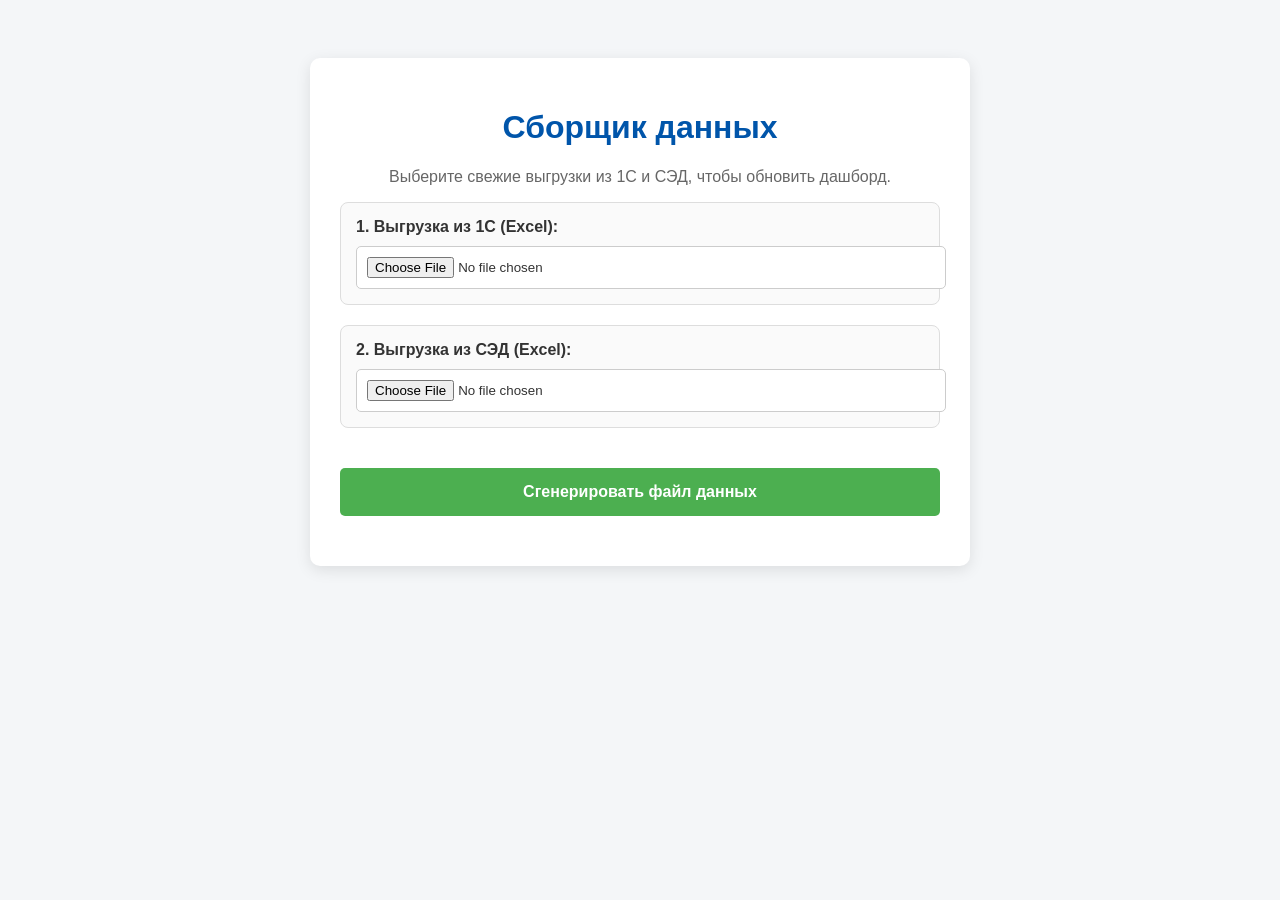
<file: builder.html>
<!DOCTYPE html>
<html lang="ru">
<head>
    <meta charset="UTF-8">
    <title>Сборщик данных для Дашборда</title>
    <!-- Подключаем локальную библиотеку для чтения Excel -->
    <script src="xlsx.full.min.js"></script>
    <style>
        body { font-family: Arial, sans-serif; padding: 50px; background: #f4f6f8; color: #333; }
        .container { max-width: 600px; margin: 0 auto; background: white; padding: 30px; border-radius: 10px; box-shadow: 0 4px 15px rgba(0,0,0,0.1); }
        h1 { color: #0055aa; text-align: center; }
        .file-group { margin-bottom: 20px; padding: 15px; border: 1px solid #ddd; border-radius: 8px; background: #fafafa; }
        label { display: block; font-weight: bold; margin-bottom: 10px; }
        input[type="file"] { display: block; width: 100%; padding: 10px; background: white; border: 1px solid #ccc; border-radius: 5px; }
        button { width: 100%; padding: 15px; background: #4caf50; color: white; border: none; border-radius: 5px; font-size: 16px; font-weight: bold; cursor: pointer; margin-top: 20px; transition: background 0.2s; }
        button:hover { background: #45a049; }
        .status { margin-top: 20px; text-align: center; font-weight: bold; color: #0055aa; }
    </style>
</head>
<body>

<div class="container">
    <h1>Сборщик данных</h1>
    <p style="text-align: center; color: #666;">Выберите свежие выгрузки из 1С и СЭД, чтобы обновить дашборд.</p>

    <div class="file-group">
        <label>1. Выгрузка из 1С (Excel):</label>
        <input type="file" id="file-1c" accept=".xlsx, .xls">
    </div>

    <div class="file-group">
        <label>2. Выгрузка из СЭД (Excel):</label>
        <input type="file" id="file-sed" accept=".xlsx, .xls">
    </div>

    <button onclick="generateData()">Сгенерировать файл данных</button>
    <div class="status" id="status"></div>
</div>

<script>
    function readExcel(file) {
        return new Promise((resolve, reject) => {
            const reader = new FileReader();
            reader.onload = function(e) {
                const data = new Uint8Array(e.target.result);
                const workbook = XLSX.read(data, {type: 'array', cellDates: true});
                const worksheet = workbook.Sheets[workbook.SheetNames[0]];
                const json = XLSX.utils.sheet_to_json(worksheet);
                resolve(json);
            };
            reader.onerror = reject;
            reader.readAsArrayBuffer(file);
        });
    }

    async function generateData() {
        const file1cInput = document.getElementById('file-1c');
        const fileSedInput = document.getElementById('file-sed');
        const statusDiv = document.getElementById('status');

        if (!file1cInput.files.length && !fileSedInput.files.length) {
            alert('Выберите хотя бы один файл!');
            return;
        }

        statusDiv.innerText = "Чтение файлов...";
        
        try {
            let data1c = [];
            let dataSed = [];

            if (file1cInput.files.length) {
                data1c = await readExcel(file1cInput.files[0]);
            }
            if (fileSedInput.files.length) {
                dataSed = await readExcel(fileSedInput.files[0]);
            }

            statusDiv.innerText = "Формирование файла данных...";

            // Создаем строку с JS-кодом, где данные зашиты напрямую
            const jsContent = `
// Этот файл сгенерирован автоматически. Не редактируйте его вручную.
window.bakedData1C = ${JSON.stringify(data1c)};
window.bakedDataSED = ${JSON.stringify(dataSed)};
            `;

            // Скачиваем как data.js
            const blob = new Blob([jsContent], { type: 'application/javascript' });
            const url = URL.createObjectURL(blob);
            const a = document.createElement('a');
            a.href = url;
            a.download = 'data.js';
            document.body.appendChild(a);
            a.click();
            document.body.removeChild(a);
            URL.revokeObjectURL(url);

            statusDiv.innerText = "Готово! Файл data.js скачан.";
            
        } catch (error) {
            console.error(error);
            statusDiv.innerText = "Ошибка при чтении файлов.";
            alert('Ошибка: ' + error.message);
        }
    }
</script>
</body>
</html>
</file>
